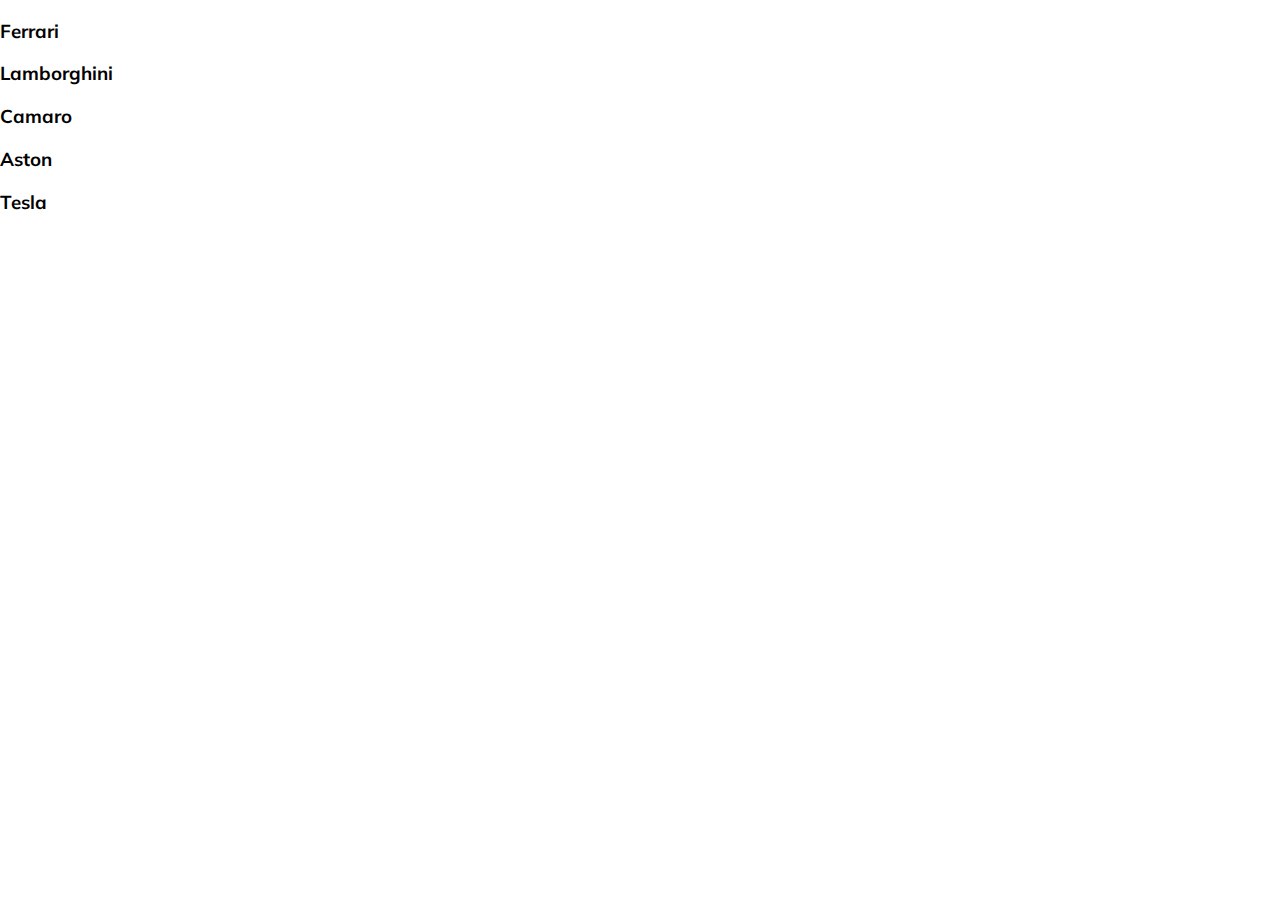
<file: index.html>
<!DOCTYPE html>
<html lang="en">
<head>
  <meta charset="UTF-8" />
  <meta name="viewport" content="width=device-width, initial-scale=1.0" />
  <link rel="stylesheet" href="styles.css" />
  <title>Карточки | Проект 1</title>
</head>
<body>
<div class="container">
  <div
      class="slide"
      style="background-image: url('https://images.unsplash.com/photo-1583121274602-3e2820c69888?ixid=MnwxMjA3fDB8MHxwaG90by1wYWdlfHx8fGVufDB8fHx8&ixlib=rb-1.2.1&auto=format&fit=crop&w=1650&q=80');"
  >
    <h3>Ferrari</h3>
  </div>
  <div
      class="slide"
      style="
          background-image: url('https://images.unsplash.com/photo-1573950940509-d924ee3fd345?ixlib=rb-1.2.1&ixid=MnwxMjA3fDB8MHxwaG90by1wYWdlfHx8fGVufDB8fHx8&auto=format&fit=crop&w=1696&q=80');
        "
  >
    <h3>Lamborghini</h3>
  </div>
  <div
      class="slide"
      style="
          background-image: url('https://images.unsplash.com/photo-1492144534655-ae79c964c9d7?ixlib=rb-1.2.1&ixid=MnwxMjA3fDB8MHxwaG90by1wYWdlfHx8fGVufDB8fHx8&auto=format&fit=crop&w=1694&q=80');
        "
  >
    <h3>Camaro</h3>
  </div>
  <div
      class="slide"
      style="
          background-image: url('https://images.unsplash.com/photo-1535732820275-9ffd998cac22?ixlib=rb-1.2.1&ixid=MnwxMjA3fDB8MHxwaG90by1wYWdlfHx8fGVufDB8fHx8&auto=format&fit=crop&w=1650&q=80');
        "
  >
    <h3>Aston</h3>
  </div>
  <div
      class="slide"
      style="
          background-image: url('https://images.unsplash.com/photo-1554744512-d6c603f27c54?ixid=MnwxMjA3fDB8MHxwaG90by1wYWdlfHx8fGVufDB8fHx8&ixlib=rb-1.2.1&auto=format&fit=crop&w=1650&q=80');
        "
  >
    <h3>Tesla</h3>
  </div>
</div>
</body>
</html>
</file>
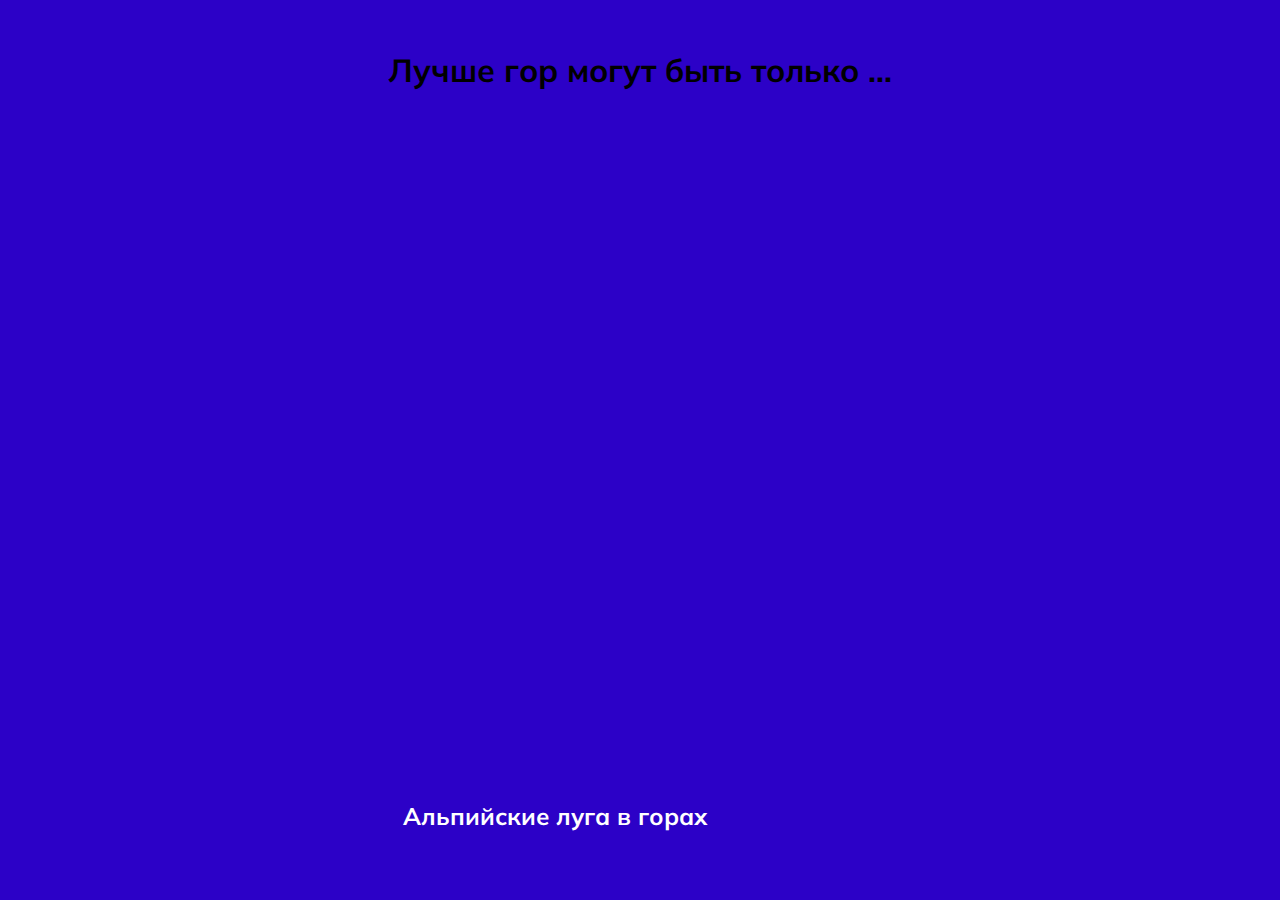
<file: 01 js-cards/index.html>
<!DOCTYPE html>
<html lang="en">
  <head>
    <meta charset="UTF-8" />
    <meta name="viewport" content="width=device-width, initial-scale=1.0" />
    <link rel="stylesheet" href="styles.css" />
    <title>Карточки | Проект 1</title>
  </head>
  <body>
    <h1>Лучше гор могут быть только ...</h1>
    <div class="container">
      <div
        class="slide"
        style="
          background-image: url('https://images.unsplash.com/photo-1549926506-afba2eb9fb6f?ixlib=rb-1.2.1&ixid=MnwxMjA3fDB8MHxwaG90by1wYWdlfHx8fGVufDB8fHx8&auto=format&fit=crop&w=1500&q=80');
        "
      >
        <h3>Красивые горы</h3>
      </div>
      <div
        class="slide"
        style="
          background-image: url('https://images.unsplash.com/photo-1486728297118-82a07bc48a28?ixlib=rb-1.2.1&ixid=MnwxMjA3fDB8MHxwaG90by1wYWdlfHx8fGVufDB8fHx8&auto=format&fit=crop&w=801&q=80');
        "
      >
        <h3>Облака в горах</h3>
      </div>
      <div
        class="slide"
        style="
          background-image: url('https://images.unsplash.com/photo-1468083684825-012f39547b23?ixlib=rb-1.2.1&ixid=MnwxMjA3fDB8MHxwaG90by1wYWdlfHx8fGVufDB8fHx8&auto=format&fit=crop&w=750&q=80');
        "
      >
        <h3>Прекрасное небо над горой</h3>
      </div>
      <div
        class="slide active"
        style="
          background-image: url('https://images.unsplash.com/photo-1484593068577-0b446a79ed33?ixlib=rb-1.2.1&ixid=MnwxMjA3fDB8MHxwaG90by1wYWdlfHx8fGVufDB8fHx8&auto=format&fit=crop&w=1500&q=80');
        "
      >
        <h3>Альпийские луга в горах</h3>
      </div>
      <div
        class="slide"
        style="
          background-image: url('https://images.unsplash.com/photo-1586877413114-2bc70e05ce27?ixlib=rb-1.2.1&ixid=MnwxMjA3fDB8MHxwaG90by1wYWdlfHx8fGVufDB8fHx8&auto=format&fit=crop&w=668&q=80');
        "
      >
        <h3>Грозовые тучи над горой</h3>
      </div>
    </div>
    <script src="app.js"></script>
  </body>
</html>
</file>
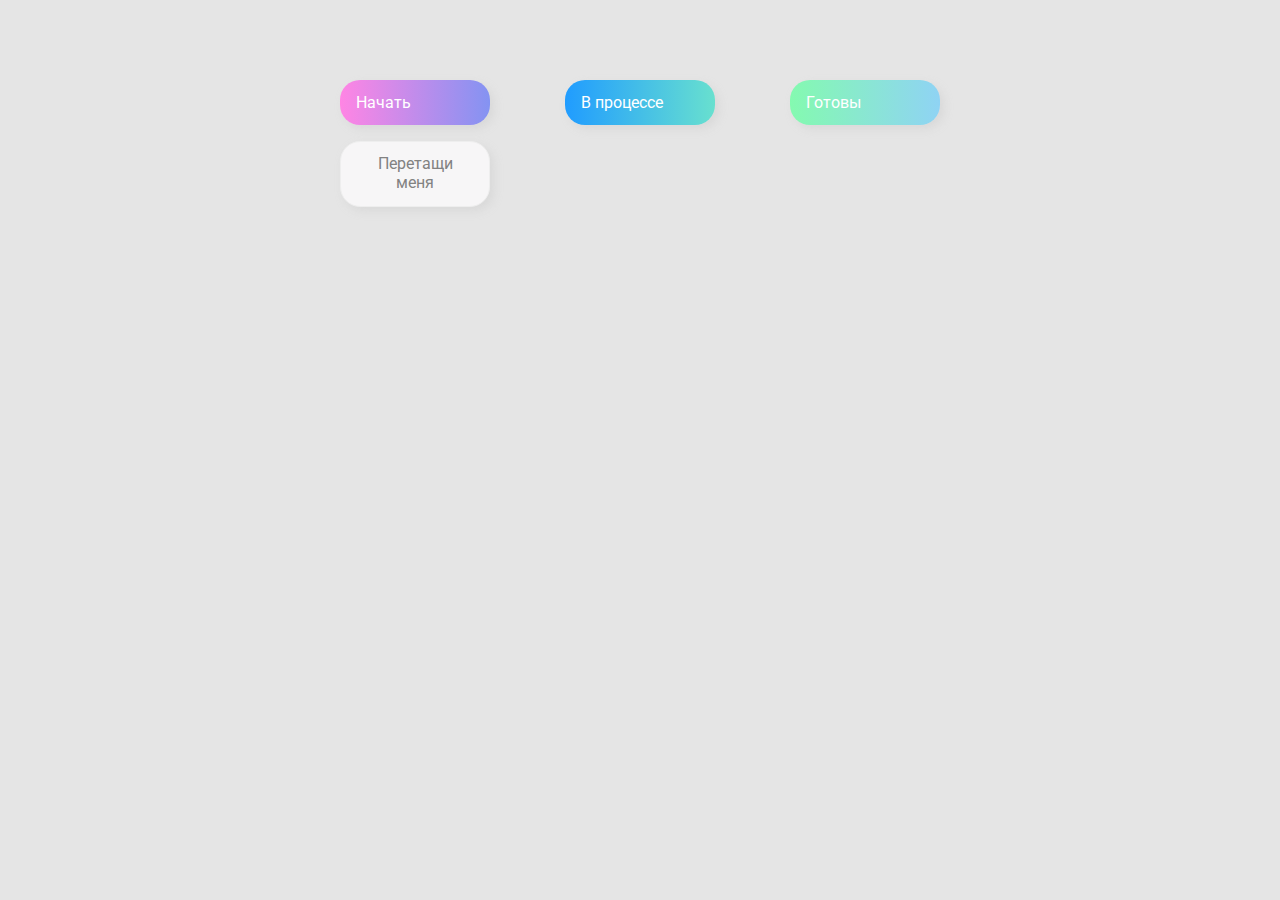
<file: 02 drag-and-drop/index.html>
<!DOCTYPE html>
<html lang="en">
  <head>
    <meta charset="UTF-8" />
    <meta name="viewport" content="width=device-width, initial-scale=1.0" />
    <link rel="stylesheet" href="styles.css" />
    <title>Drag & Drop | Проект 2</title>
  </head>
  <body>
    <div>
      <div class="row">
        <div class="col-header start">Начать</div>
        <div class="col-header progress">В процессе</div>
        <div class="col-header done">Готовы</div>
      </div>

      <div class="row">
        <div class="placeholder">
          <div class="item" draggable="true">Перетащи меня</div>
        </div>
        <div class="placeholder"></div>
        <div class="placeholder"></div>
      </div>
    </div>
    <script src="app.js"></script>
  </body>
</html>
</file>
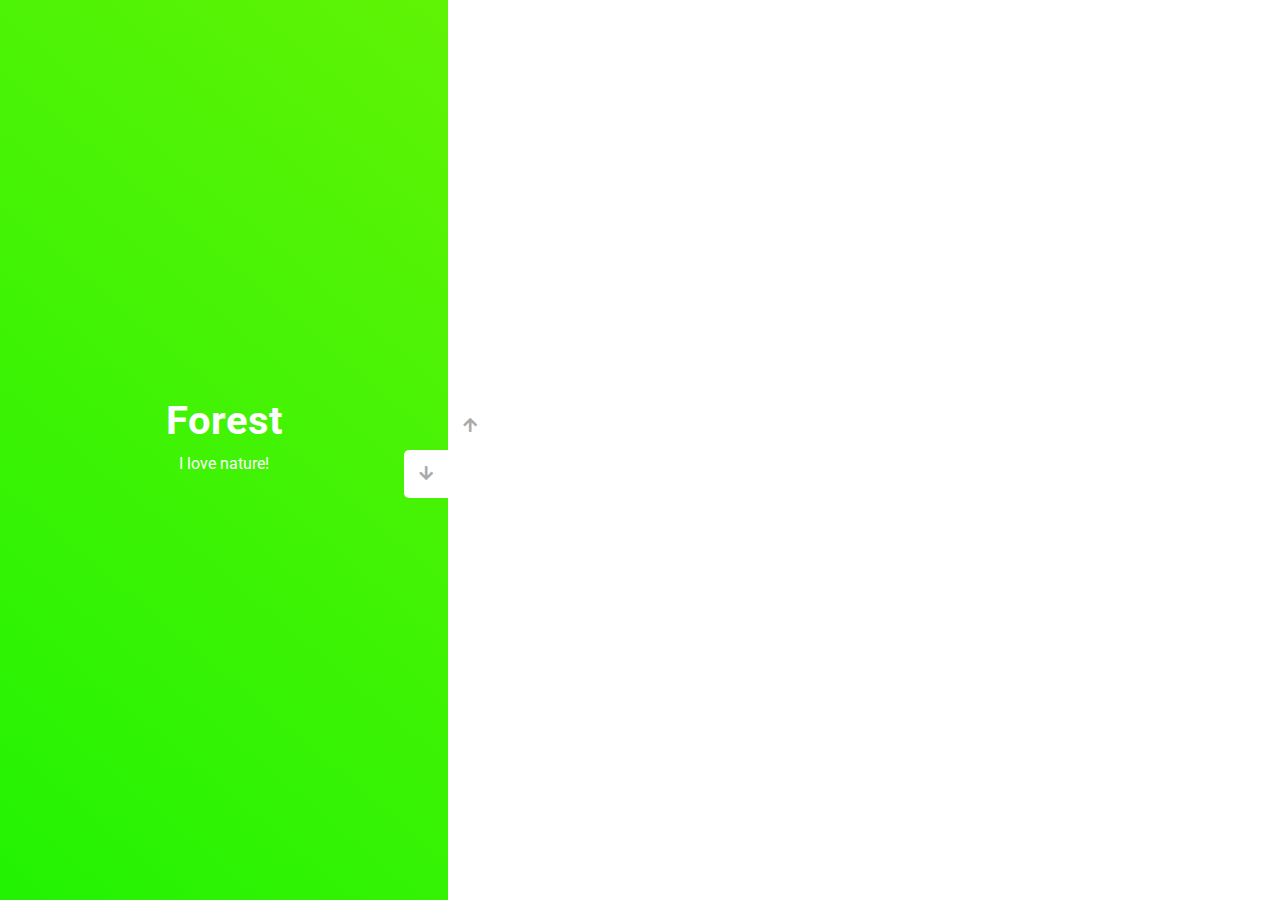
<file: 03 slider /index.html>
<!DOCTYPE html>
<html lang="en">
  <head>
    <meta charset="UTF-8" />
    <meta name="viewport" content="width=device-width, initial-scale=1.0" />
    <link
      rel="stylesheet"
      href="https://cdnjs.cloudflare.com/ajax/libs/font-awesome/5.15.1/css/all.min.css"
    />
    <link rel="stylesheet" href="style.css" />
    <title>Слайдер | Проект 3</title>
  </head>
  <body>
    <div class="container">
      <div class="sidebar">
        <div
          style="
            background: linear-gradient(229.99deg, #46e9ce -26%, #03afaf 145%);
          "
        >
          <h1>Sky</h1>
          <p>I love nature!</p>
        </div>
        <div
          style="
            background: linear-gradient(215.32deg, #d8fa15 -1%, #b9ad02 124%);
          "
        >
          <h1>Fields</h1>
          <p>I love nature!</p>
        </div>
        <div
          style="
            background: linear-gradient(221.87deg, #7d8495 1%, #0366a8 128%);
          "
        >
          <h1>See</h1>
          <p>I love nature!</p>
        </div>
        <div
          style="
            background: linear-gradient(220.16deg, #65f306 -8%, #0af302 138%);
          "
        >
          <h1>Forest</h1>
          <p>I love nature!</p>
        </div>
      </div>
      <div class="main-slide">
        <div
          style="
            background-image: url('https://images.unsplash.com/photo-1440342359743-84fcb8c21f21?ixid=MnwxMjA3fDB8MHxwaG90by1wYWdlfHx8fGVufDB8fHx8&ixlib=rb-1.2.1&auto=format&fit=crop&w=1500&q=80');
          "
        ></div>
        <div
          style="
            background-image: url('https://images.unsplash.com/photo-1551290470-554bf3a4fa80?ixid=MnwxMjA3fDB8MHxwaG90by1wYWdlfHx8fGVufDB8fHx8&ixlib=rb-1.2.1&auto=format&fit=crop&w=667&q=80');
          "
        ></div>
        <div
          style="
            background-image: url('https://images.unsplash.com/photo-1563450151580-e391a277d92b?ixid=MnwxMjA3fDB8MHxwaG90by1wYWdlfHx8fGVufDB8fHx8&ixlib=rb-1.2.1&auto=format&fit=crop&w=375&q=80');
          "
        ></div>
        <div
          style="
            background-image: url('https://images.unsplash.com/photo-1542272201-b1ca555f8505?ixlib=rb-1.2.1&ixid=MnwxMjA3fDB8MHxwaG90by1wYWdlfHx8fGVufDB8fHx8&auto=format&fit=crop&w=1534&q=80');
          "
        ></div>
      </div>
      <div class="controls">
        <button class="down-button">
          <i class="fas fa-arrow-down"></i>
        </button>
        <button class="up-button">
          <i class="fas fa-arrow-up"></i>
        </button>
      </div>
    </div>
    <script src="app.js"></script>
  </body>
</html>
</file>
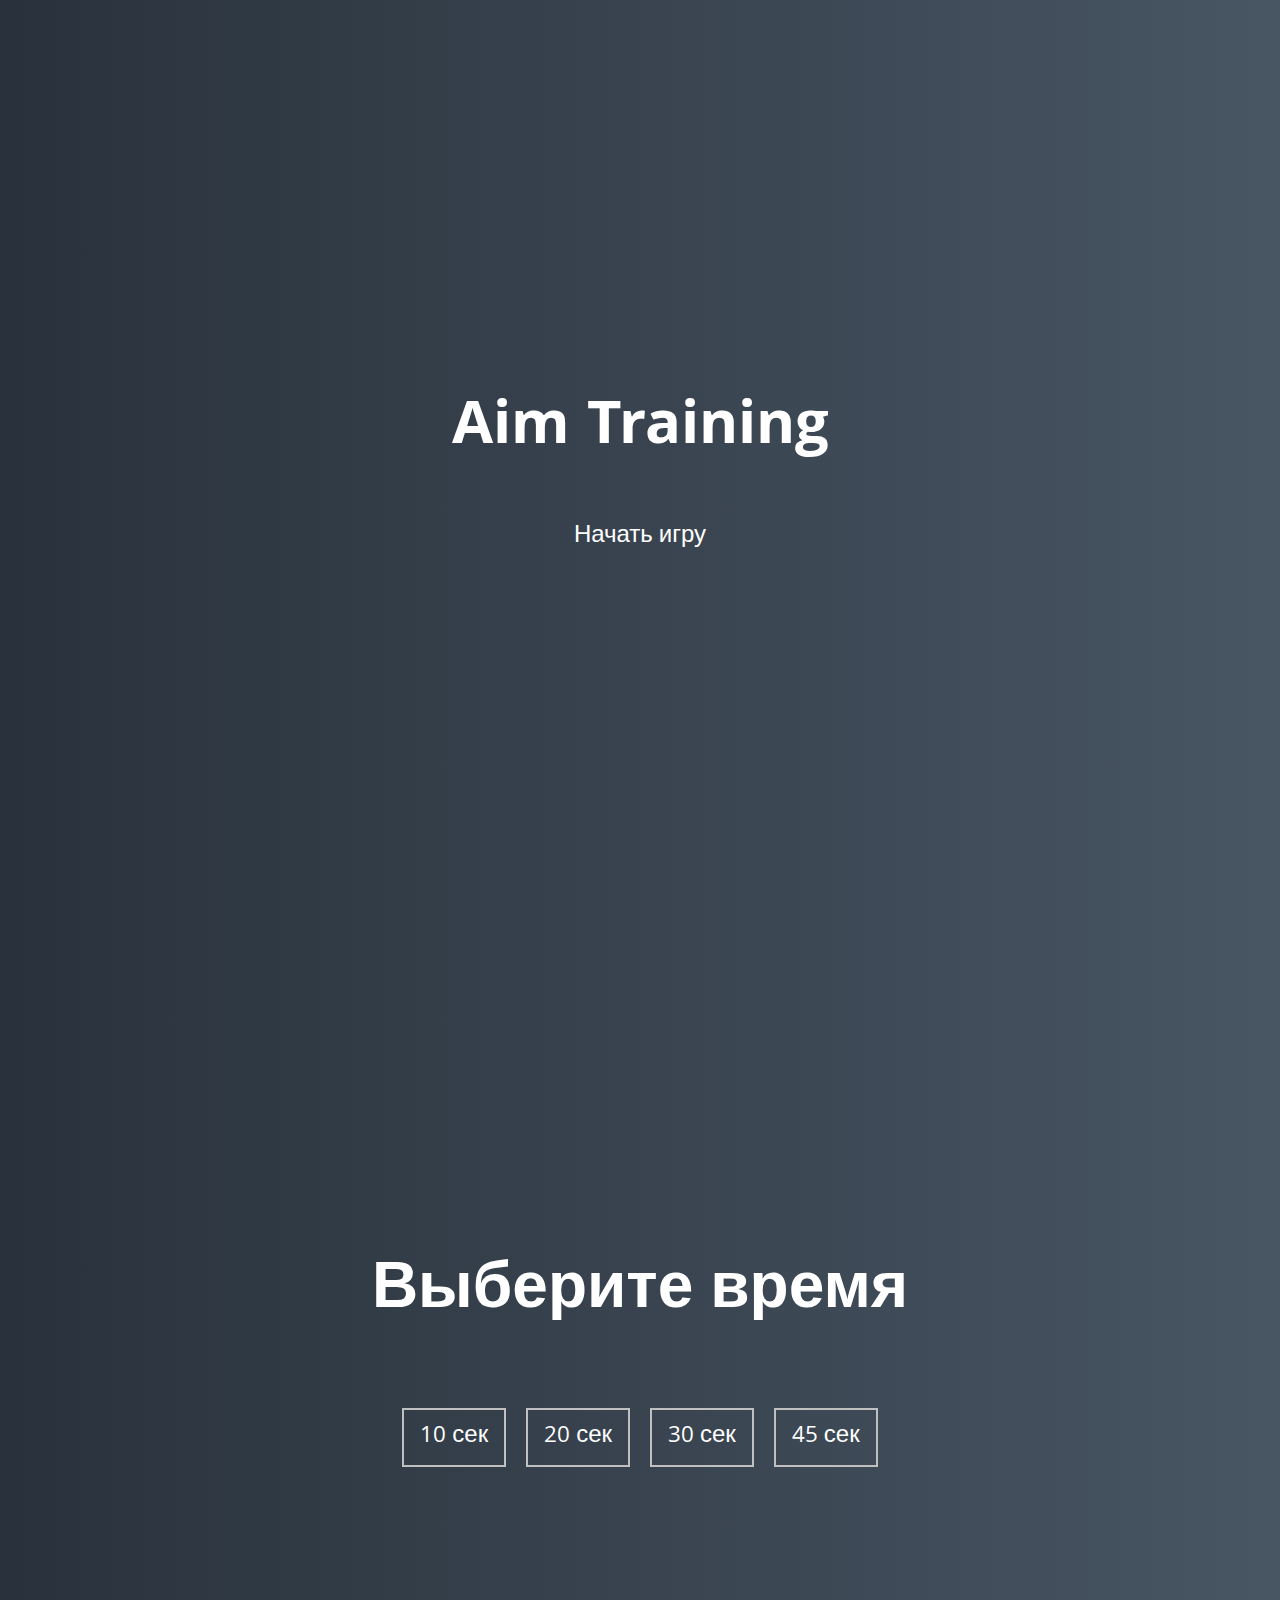
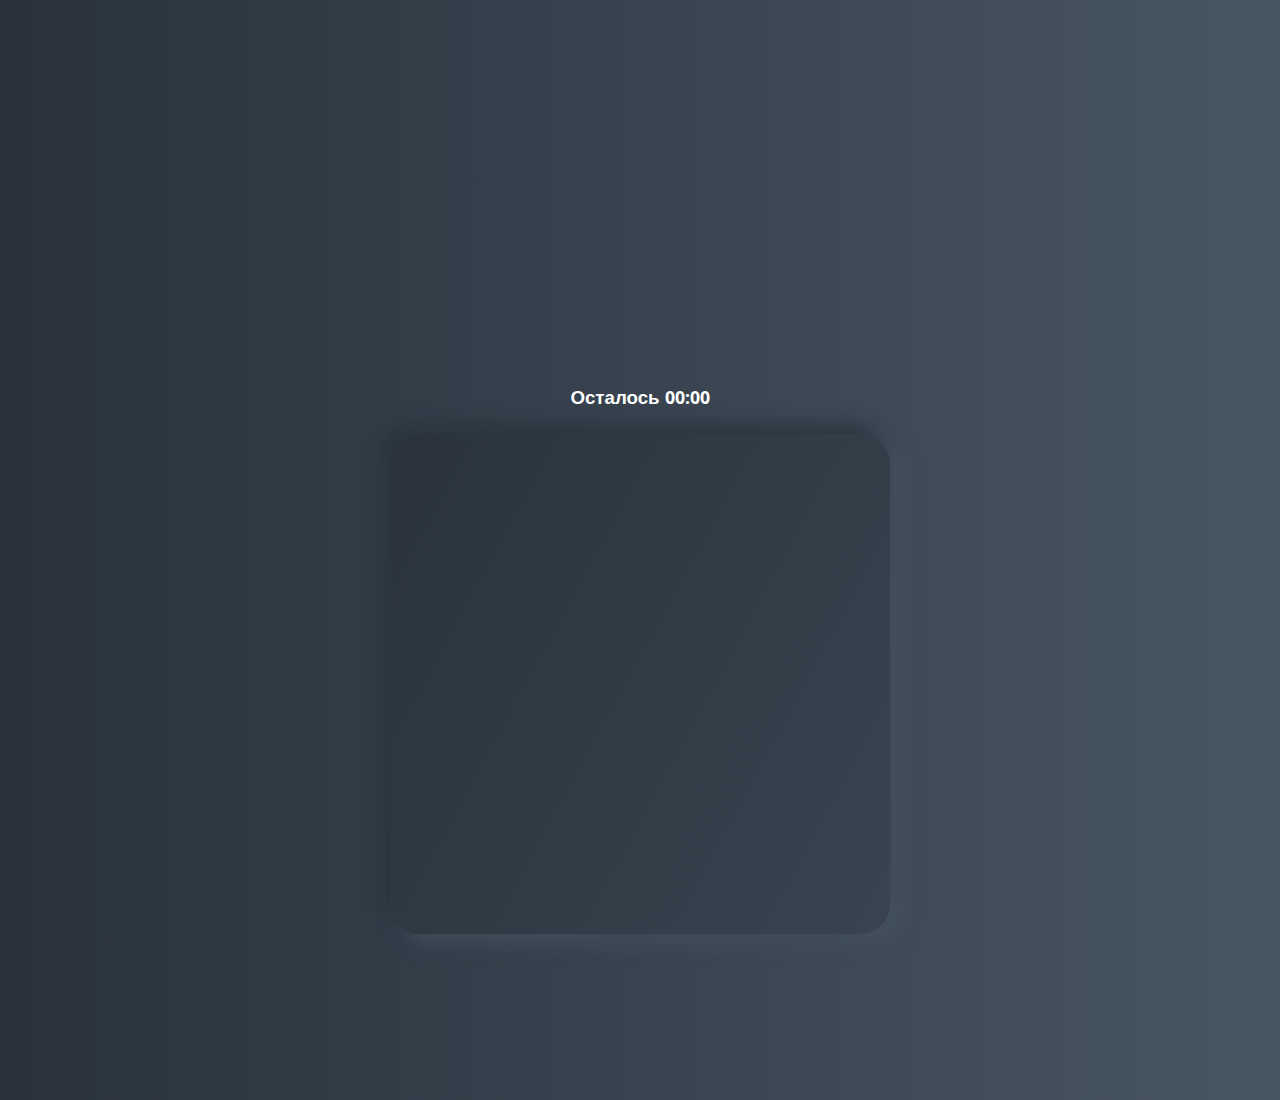
<file: 05 aim-game/index.html>
<!DOCTYPE html>
<html lang="en">
  <head>
    <meta charset="UTF-8" />
    <meta name="viewport" content="width=device-width, initial-scale=1.0" />
    <link rel="stylesheet" href="styles.css" />
    <title>Aim Training | Проект 5</title>
  </head>
  <body>
    <div class="screen">
      <h1>Aim Training</h1>
      <a href="#" class="start" id="start">Начать игру</a>
    </div>

    <div class="screen">
      <h1>Выберите время</h1>
      <ul class="time-list" id="time-list">
        <li>
          <button class="time-btn" data-time="10">10 сек</button>
        </li>
        <li>
          <button class="time-btn" data-time="20">20 сек</button>
        </li>
        <li>
          <button class="time-btn" data-time="30">30 сек</button>
        </li>
        <li>
          <button class="time-btn" data-time="45">45 сек</button>
        </li>
      </ul>
    </div>

    <div class="screen">
      <h3>Осталось <span id="time">00:00</span></h3>
      <div class="board" id="board"></div>
    </div>
    <script src="app.js"></script>
  </body>
</html>
</file>
<file: styles.css>
@import url('https://fonts.googleapis.com/css?family=Muli&display=swap'); 

* {
  box-sizing: border-box;
}

body {
  font-family: 'Muli', sans-serif;
  overflow: hidden;
  margin: 0;
}
</file>
<file: 01 js-cards/styles.css>
@import url("https://fonts.googleapis.com/css?family=Muli&display=swap");

* {
  box-sizing: border-box;
}

body {
  font-family: "Muli", sans-serif;
  overflow: hidden;
  margin: 0;
  background: rgb(44, 1, 199);
  height: 100vh;
  display: flex;
  flex-direction: column;
  justify-content: center;
  align-items: center;
}

.container {
  width: 100%;
  display: flex;
  padding: 0 20px;
}

.slide {
  height: 80vh;
  border-radius: 20px;
  margin: 20px;
  cursor: pointer;
  color: #fff;
  flex: 1;
  background-size: cover;
  background-position: center;
  background-repeat: no-repeat;
  position: relative;
  transition: all 500ms ease-in-out;
}

.slide h3 {
  position: absolute;
  bottom: 20px;
  font-size: 24px;
  left: 20px;
  margin: 0px;
  opacity: 0;
}

.slide.active {
  flex: 10;
  opacity: 1;
}

.slide.active h3 {
  opacity: 1;
  transition: opacity 0.3s ease-in 0.4s;
}
</file>
<file: 02 drag-and-drop/styles.css>
@import url("https://fonts.googleapis.com/css?family=Roboto&display=swap");

* {
  box-sizing: border-box;
}

body {
  font-family: "Roboto", sans-serif;
  background-color: #e5e5e5;
  display: flex;
  padding-top: 5rem;
  justify-content: center;
  overflow: hidden;
  margin: 0;
}

.row {
  display: flex;
  width: 600px;
  justify-content: space-between;
  margin-bottom: 1rem;
}

.col-header {
  width: 150px;
  box-shadow: 4px 4px 9px rgba(198, 198, 198, 0.36);
  border-radius: 20px;
  padding: 0.8rem 1rem;
  color: #fff;
}

.item {
  width: 150px;
  height: 66px;
  border: 1px solid #eee;
  box-shadow: 4px 4px 9px rgba(198, 198, 198, 0.36);
  border-radius: 20px;
  background: #f7f6f7;
  padding: 0.8rem 1rem;
  color: #828282;
  text-align: center;
  cursor: grab;
}

.item:active {
  cursor: grabbing;
}

.placeholder {
  width: 150px;
  height: 66px;
}

.start {
  background: linear-gradient(90deg, #ff85e4 0%, #229efd 179.25%);
}

.progress {
  background: linear-gradient(90deg, #209cff 0%, #68e0cf 100%);
}

.done {
  background: linear-gradient(90deg, #84fab0 0%, #8fd3f4 100%);
}

.hold {
  border: 5px solid rgb(200, 191, 191);
}

.hide {
  display: none;
}

.hovered {
  border-top: 3px dashed #8ed7ed;
}
</file>
<file: 03 slider /style.css>
@import url('https://fonts.googleapis.com/css?family=Roboto&display=swap');

* {
  box-sizing: border-box;
  margin: 0;
  padding: 0;
}

body {
  font-family: 'Roboto', sans-serif;
  height: 100vh;
}

.container {
  position: relative;
  overflow: hidden;
  width: 100vw;
  height: 100vh;
}

.sidebar {
  height: 100%;
  width: 35%;
  position: absolute;
  top: 0;
  left: 0;
  transition: transform 0.5s ease-in-out;
}

.sidebar > div {
  height: 100%;
  width: 100%;
  display: flex;
  flex-direction: column;
  align-items: center;
  justify-content: center;
  color: #fff;
}

.sidebar h1 {
  font-size: 40px;
  margin-bottom: 10px;
  margin-top: -30px;
}

.main-slide {
  height: 100%;
  position: absolute;
  top: 0;
  left: 35%;
  width: 65%;
  transition: transform 0.5s ease-in-out;
}

.main-slide > div {
  background-repeat: no-repeat;
  background-size: cover;
  background-position: center center;
  height: 100%;
  width: 100%;
}

button {
  background-color: #fff;
  border: none;
  color: #aaa;
  cursor: pointer;
  font-size: 16px;
  padding: 15px;
}

button:hover {
  color: #222;
}

button:focus {
  outline: none;
}

.container .controls button {
  position: absolute;
  left: 35%;
  top: 50%;
  z-index: 100;
}

.container .controls .down-button {
  transform: translateX(-100%);
  border-top-left-radius: 5px;
  border-bottom-left-radius: 5px;
}

.container .controls .up-button {
  transform: translateY(-100%);
  border-top-right-radius: 5px;
  border-bottom-right-radius: 5px;
}
</file>
<file: 05 aim-game/styles.css>
@import url("https://fonts.googleapis.com/css?family=Khula&display=swap");

* {
  box-sizing: border-box;
}

body {
  color: #fff;
  font-family: "Khula", sans-serif;
  height: 100vh;
  overflow: hidden;
  margin: 0;
  text-align: center;
}

a {
  color: #fff;
  text-decoration: none;
}

a:hover {
  color: #16d9e3;
}

.start {
  font-size: 1.5rem;
}

h1 {
  line-height: 1.4;
  font-size: 4rem;
}

.screen {
  display: flex;
  flex-direction: column;
  align-items: center;
  justify-content: center;
  height: 100vh;
  width: 100vw;
  transition: margin 0.5s ease-out;
  background: linear-gradient(90deg, #29323c 0%, #485563 100%);
}

.screen.up {
  margin-top: -100vh;
}

.time-list {
  display: flex;
  flex-wrap: wrap;
  justify-content: center;
  list-style: none;
  padding: 0;
}

.time-list li {
  margin: 10px;
}

.time-btn {
  background-color: transparent;
  border: 2px solid #c0c0c0;
  color: #fff;
  cursor: pointer;
  font-family: inherit;
  padding: 0.5rem 1rem;
  font-size: 1.5rem;
}

.time-btn:hover {
  border: 2px solid #16d9e3;
  color: #16d9e3;
}

.hide {
  opacity: 0;
}

.primary {
  color: #16d9e3;
}

.board {
  display: flex;
  justify-content: center;
  align-items: center;
  position: relative;
  width: 500px;
  height: 500px;
  background: linear-gradient(118.38deg, #29323c -4.6%, #485563 200.44%);
  box-shadow: -8px -8px 20px #2a333d, 10px 7px 20px #475462;
  border-radius: 30px;
  overflow: hidden;
}

.circle {
  position: absolute;
  border-radius: 50%;
  cursor: pointer;
}
</file>
